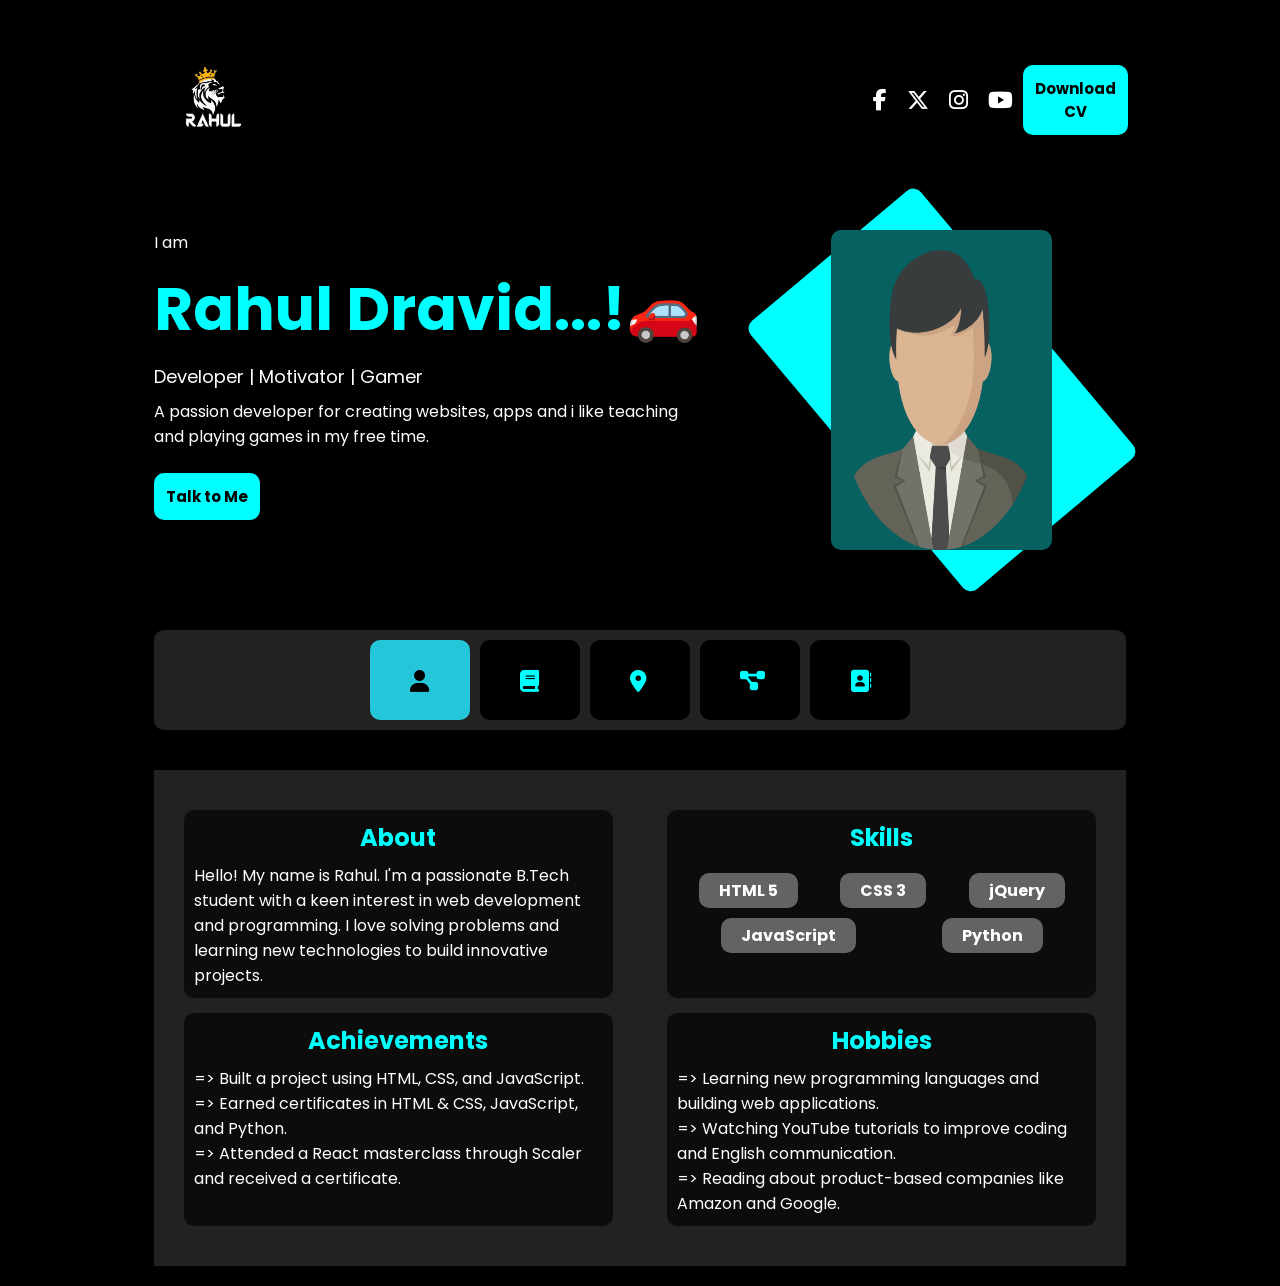
<file: index.html>
<!DOCTYPE html>
<html lang="en">
<head>
    <meta charset="UTF-8">
    <meta name="viewport" content="width=device-width, initial-scale=1.0">
    <title>Portfolio</title>
    <link rel="stylesheet" href="https://cdnjs.cloudflare.com/ajax/libs/font-awesome/6.6.0/css/all.min.css" integrity="sha512-Kc323vGBEqzTmouAECnVceyQqyqdsSiqLQISBL29aUW4U/M7pSPA/gEUZQqv1cwx4OnYxTxve5UMg5GT6L4JJg==" crossorigin="anonymous" referrerpolicy="no-referrer" />
    <link rel="stylesheet" href="./style.css">
    <link rel="icon" href="./portfolio.png">

</head>
<body>

    <section class="banner">

        <header class="top">
            <div class="logo">
                <img class="img" src="./Logo.png">
            </div>

            <div class="top2">

                <ul class="icons">
                    <li class="icon"><i class="fa-brands fa-facebook-f" aria-label="Facebook"></i></li>

                    <li class="icon"><i class="fa-brands fa-x-twitter" aria-label="Twitter"></i></li>
                    <li class="icon"><i class="fa-brands fa-instagram" aria-label="Instagram"></i></li>
                    <li class="icon"><i class="fa-brands fa-youtube" aria-label="YouTube"></i></li>
                    <li><a href="./Rahul's_Resume.pdf" download><button class="btn">Download CV</button></a></li>

                </ul>
            </div>

        </header>

        <section class="profile-content">

            <div class="name">
                <p>I am</p>
                <h1 class="my-name"> Rahul Dravid...!&#128663;</h1>
                <p class="p">Developer | Motivator | Gamer</p>
                <p>A passion developer for creating websites,
                     apps and i like teaching and playing games in my free time.</p>
                <button class="btn p-btn"  onclick="showContact()">Talk to Me</button>

            </div>

            <div class="picture">
                
                <div class="my-pic">
                    <img class="pic" src="./pic.png" alt="My Pic">
                </div>
            <div class="bg"></div>

            </div>
        </section>
    </section>

        <!-- Full details section -->

        <section class="banner2">
            <nav class="nav">
                <div class="nav-item about-link active" >
                    <div class="nav-links">
                        <i class="fa-solid fa-user nav-i"></i>
                        <p class="nav-p">About Me</p>
                    </div>
                </div>


                <div class="nav-item education-link">
                    <div class="nav-links">
                        <i class="fa-solid fa-book nav-i"></i>
                        <p class="nav-p">Education</p>
                    </div>
                </div>


                <div class="nav-item location-link">
                    <div class="nav-links">
                        <i class="fa-solid fa-location-dot nav-i"></i>
                        <p class="nav-p">My location</p>
                    </div>
                </div>

                <div class="nav-item project-link">
                    <div class="nav-links">
                        <i class="fa-solid fa-diagram-project nav-i"></i>
                        <p class="nav-p">Projects</p>
                    </div>
                </div>


                <div class="nav-item contact-link">
                    <div class="nav-links">
                        <i class="fa-solid fa-address-book nav-i"></i>
                        <p class="nav-p">Contact</p>
                    </div>
                </div>
            </nav>
        </section>

        <!-- Content area -->

        <section class="main-content">
            <div class="content-area">
                <div id="about-section" class="about-section">
                    <div class="about-me">
                        <div class="about">
                            <h1 class="title">About</h1>
                            <p>Hello! My name is Rahul. I'm a passionate B.Tech student with a keen interest in web development and programming. I love solving problems and learning new technologies to build innovative projects.</p>
                        </div>


                        <div class="about">
                            <h1 class="title">Skills</h1>

                            <ul class="skills">
                                <li class="skill"><strong>HTML 5</strong></li>
                                <li class="skill"><strong>CSS 3</strong></li>
                                <li class="skill"><strong>jQuery</strong></li>
                                <li class="skill"><strong>JavaScript</strong></li>
                                <li class="skill"><strong>Python</strong></li>
                            </ul>
                        </div>


                        <div class="about">
                            <h1 class="title">Achievements</h1>
                            <p>=> Built a project using HTML, CSS, and JavaScript.</p>
                            <p>=> Earned certificates in HTML & CSS, JavaScript, and Python.</p>
                            <p>=> Attended a React masterclass through Scaler and received a certificate.</p>

                            
                        </div>

                        <div class="about">
                            <h1 class="title">Hobbies</h1>
                            <p>=> Learning new programming languages and building web applications.</p>
                            <p>=> Watching YouTube tutorials to improve coding and English communication.</p>
                            <p>=> Reading about product-based companies like Amazon and Google.</p>
                        </div>
                    </div>
                </div>

                <!-- Education section -->
                <div class="education-section">
                    <div class="education">
                        <div class="clg-details btech-width">

                            <h3 class="h3">Bachelor of Technology (B.Tech) in [Artificial Intelligence & Data Science]</h3>
                            <p> KIET Engineering College, [Korangi, Andhra Pradesh]</p>
                            <p> August 2023 - Present (Currently in 2nd Year)</p> 
                            <ul class="clg-details-list"> 
                            <li><h3 class="h3">Current CGPA:</h3> 7.36 (1st Year)</li>
                            <li><h3 class="h3">Relevant Coursework:</h3></li>
                            <li class="projects"><b>Data Structures & Algorithms:</b> Understanding of how data is organized, managed, and processed efficiently, which is fundamental to software development.</li>
                            <li><h3 class="h3">Projects/Activities:</h3></li>
                            <li class="projects"><b>Hackathons:</b> Actively participated in several hackathons organized by the college, collaborating with peers to develop innovative solutions within limited timeframes. Gained hands-on experience in problem-solving, teamwork, and rapid prototyping.</li> 
                            <li class="projects"><b>Abhiyan:</b> Engaged in the "Abhiyan" initiative, a college-wide campaign focused on social awareness, community service, etc.</li>
                            <li class="projects"><b>Toastmasters Club:</b> A member of the college's Unofficial Toastmasters Club, where I honed my public speaking and leadership skills. Regularly participated in meetings and events, improving my ability to communicate effectively and lead group discussions.</li>
                            </ul>
                        </div>


                        <div class="clg-details">
                            <ul class="clg-details-list">
                                <li><h3 class="h3">Intermediate (10+2)</h3></li>
                                <li> Pr Junior College, Kakinada, Andhra Pradesh</li>
                                <li>June 2021 - April 2023 (Batch)</li>
                                <li> Percentage: 71.2%</li>
                                <li> Stream: MPC</li>
                            </ul>

                        </div>


                        <div class="clg-details">
                            <ul class="clg-details-list">
                                <li><h3 class="h3">Secondary School Certificate (SSC)</h3></li>
                                <li>ZPH School, Gollapalem, Andhra Pradesh</li>
                                <li>Graduated: May 2021</li>
                                <li>GPA: 9.8/10.0</li>
                                <li>Achievements: Winner in all Essay Competitions, Got some gold medals in sports. </li>   
                            </ul>
                        </div>
                    </div>
                </div>


                    <!-- My Location -->
                <div class="location-section">
                    <div class="location">
                        
                        <ul class="location-details">
                            <h2>Address</h2>
                            <li>Palani Rahul Dravid</li>
                            <li>D.No.: 2-108/B</li>
                            <li>near Gandhi Statue</li>
                            <li>Karapa Mandal</li>
                            <li>Gorripudi</li>
                            <li>East Godavari District</li>
                            <li>Andhra Pradesh</li>
                            <li>533468</li>
                        </ul>
                        <div class="map">  
                            <iframe src="https://www.google.com/maps/embed?pb=!1m18!1m12!1m3!1d7084.310667696987!2d82.18814194004105!3d16.868001804432115!2m3!1f0!2f0!3f0!3m2!1i1024!2i768!4f13.1!3m3!1m2!1s0x3a37898d03b92fd5%3A0x546048f19cea795!2sGorripudi%2C%20Andhra%20Pradesh!5e1!3m2!1sen!2sin!4v1725208385802!5m2!1sen!2sin" width="100%" height="100%" style="border:0;" allowfullscreen="" loading="lazy" referrerpolicy="no-referrer-when-downgrade"></iframe>
                        </div>
                    </div>
                </div>

                <!-- projects section  -->

                <div class="Myprojects">
                    <div class="project1">
                            <h1 class="h3">Project Name :</h1>
                            <h1> Admin DashBoard</h1>
                            <h1 class="h3">Check Project in GitHub: <a style="color: blue;" href="https://github.com/PalaniRahulDravid/Responsive-Dashboard">  Link</a></h1>
                    </div>

                </div>


                    <!-- contact details -->

                <div id="contact-section" style="display: none;" class="contact-section">
                    <div class="contact">
                        <h2>Contact Me</h2>
                        <p>Feel free to reach out to me through any of the following ways:</p>
                        <ul class="contact-info">
                            <li><strong>Email:</strong> <a href="mailto:rahuldravidpalani2005@gmail.com">rahuldravidpalani2005@gmail.com</a></li>
                            <li><strong>Phone:</strong> +91 9059074389</li>
                            <li><strong>LinkedIn:</strong> <a href="https://www.linkedin.com/in/palani-rahul-dravid-a89916292/" target="_blank">linkedin.com/rahuldravid</a></li>
                            <li><strong>GitHub:</strong> <a href="https://github.com/PalaniRahulDravid" target="_blank">github.com/PalaniRahulDravid</a></li>
                            <li><strong>Instagram:</strong> <a href="https://instagram.com/useless._.boy._.rahul">useless._.boy._.rahul</a></li>
                        </ul>
                    </div>
                </div>  
            </div>

        </section>

        <script src="https://cdnjs.cloudflare.com/ajax/libs/jquery/3.7.1/jquery.min.js" integrity="sha512-v2CJ7UaYy4JwqLDIrZUI/4hqeoQieOmAZNXBeQyjo21dadnwR+8ZaIJVT8EE2iyI61OV8e6M8PP2/4hpQINQ/g==" crossorigin="anonymous" referrerpolicy="no-referrer"></script>
        
        <script src="./script.js"></script>
</body>
</html>
</file>
<file: style.css>
@import url('https://fonts.googleapis.com/css2?family=Poppins:ital,wght@0,100;0,200;0,300;0,400;0,500;0,600;0,700;0,800;0,900;1,100;1,200;1,300;1,400;1,500;1,600;1,700;1,800;1,900&display=swap');

/* font-family: "Poppins", Arial, sans-serif;
font-weight: 100;
font-style: normal; */

*
{
    margin: 0px;
    padding: 0px;
    box-sizing: border-box;
    font-family: "Poppins", Arial, sans-serif;
}

.banner
{
    width: 100%;
    height: auto;
    background-color: #000000;
    padding: 20px 12%;
}

.top
{
    width: 100%;
    padding: 20px 10px;
    /* background-color: cyan; */
    display: flex;
    justify-content: space-between;
    font-family: "Poppins", Arial, sans-serif;
}

.logo
{
    width: 10%;
    height: 110px;
    /* background-color: white; */
}
img
{
    width: 60%;
    height: 110px;
    margin-left: 20px;
}

.top2
{
    width: 35%;
    height: 110px;
    /* background-color: white; */
    

}

.icons
{
    list-style-type: none;
    color: white;
    display: flex;
    justify-content: space-between;
    /* background-color: red; */
    height: 40px;
    margin-top: 40px;
    align-items: center;
    margin-left: 80px;
}

.icon
{
    /* background-color: blue; */
    font-size: 22px;
    padding: 10px;
}

.icon:hover
{
    font-size: 30px;
    cursor: pointer;
    transition: font-size 0.3s ease-in-out;
    
}

.btn
{
    font-size: 15px;
    padding: 10px;
    border-radius: 10px;
    background-color: #00ffff;
    border: 2px solid #00ffff;
    cursor: pointer;
    font-weight: 700;
}

.btn:focus {
    outline: 2px dashed #00ffff;
}

/* my profile section */

.profile-content
{
    width: 100%;
    padding: 25px 0px;
    /* background-color: white; */
    display: flex;
    column-gap: 5%;
    align-items: center;
}

.name
{
    width: 60%;
    height: 300px;
    /* background-color: red; */
    display: flex;
    flex-direction: column;
    align-items: flex-start;
    row-gap: 9px;
    font-family: "Poppins", Arial, sans-serif;
    color: white;
}

.my-name
{
    font-size: 60px;
    color: #00ffff;
}

.p
{
    font-size: 18px;
}

.p-btn
{
    margin-top: 15px;
    font-family: "Poppins", Arial, sans-serif;
}

.picture
{
    width: 40%;
    /* background-color: red;  */
    position: relative;
    margin-top: 20px;
    display: flex;
    justify-content: center;
    align-items: center;
}

img.pic 
{
    max-width: 100%;
    border-radius: 50%;
}


.my-pic
{
    width: 60%;
    background-color: #086161;
    border-radius: 10px;
    padding-top: 20px;
    padding-left: 10px;
    padding-right: 10px;
    position: absolute;
    z-index: 10;

    
}

.bg
{
    width: 60%;
    height: 350px;
    background-color: #00ffff;
    transform: rotateZ(-40deg);
    border-radius: 10px;
    
    
}
.pic
{
    width: 100%;
    height: 300px;
    margin-left: -1px;
    vertical-align: bottom;
}


/* <!-- Full details section --> */


.banner2
{
    width: 100%;
    padding: 20px 12%;
    background-color: #000000;
    position: relative;
}

.nav
{
    width: 100%;
    background-color:#232222 ;
    font-family: "Poppins", Arial, sans-serif;
    display: flex;
    column-gap: 10px ;
    padding: 10px;
    border-radius: 10px;
    justify-content: center;
    flex-wrap: wrap;
}

.nav-item
{
    width: 100px;
    height: 80px;
    background-color: #000000;
    color: #00ffff;
    padding: 10px 0px;
    overflow: hidden;
    border-radius: 10px;
    transition: .3s;
    cursor: pointer;
}

.nav-item:hover
{
    width: 200px;
}

.nav-links
{
    width: 200px;
    /* background-color: green; */
    padding: 10px 10px;
    margin-left: 30px;
    margin-top: 10px;
    border-radius: 10px;

}

.nav-i
{
    display: inline-block;
    font-size: 22px;
    /* color: #00ffff; */
}

.nav-p
{
    display: inline-block;
    margin-left: 55px;
    transition: .3s;
    /* color: white; */
    
}

.nav-item:hover .nav-links > p
{
    margin-left: 8px;
}


/* <!-- Content area --> */

.main-content
{
    width: 100%;
    padding: 20px 12%;
    background-color: #000000;
}

.content-area
{
    width: 100%;
    padding: 20px 30px;
    background-color: #232222;
    font-family: "Poppins", Arial, sans-serif;
}


/* about section */


.about-me
{
    width: 100%;
    padding: 20px 0px;
    /* background-color: blue; */
    display: flex;
    flex-wrap: wrap;
    column-gap: 6%;
    row-gap: 15px;
    color: white;
}

.about
{
    width: 47%;
    padding: 10px 10px;
    /* background-color: gray; */
    background-color:  #0c0c0c;
    border-radius: 10px;
    
}

.title
{
    display: flex;
    justify-content: center;
    padding-bottom: 8px;
    color: #00ffff;
}

.skills
{
    list-style-type: none;
    display: flex;
    flex-wrap: wrap;
    row-gap: 10px;
    justify-content: space-around;
    margin-top: 10px;
    
}

.skill
{
    background-color:#646363 ;
    padding: 5px 20px;
    border-radius: 10px;
}


/* services section */

.education-section
{
    display: none;
}

.education
{
    width: 100%;
    padding: 20px 0px;
    background-color: #232222;
    display: flex;
    column-gap: 2%;
    flex-wrap: wrap;
    row-gap: 10px;
    /* justify-content: center; */
}

.clg-details
{
    width: 49%;
    background-color: #0c0c0c;
    color: white;
    padding: 20px 20px;
    display: flex;
    flex-direction: column;
    row-gap: 8px;
    border-radius: 10px;
    /* color: white; */
}

.clg-details-list
{
    /* padding-left: 20px; */
    display: flex;
    flex-direction: column;
    row-gap: 5px;
    list-style-type: none;
}

.projects
{
    margin-left: 40px;
    list-style-type: circle;
}

.btech-width
{
    width: 100%;
}

.h3
{
    color: #00ffff;
}


/* My Location css */

.location-section
{
    display: none;
}

.location
{
    width: 100%;
    background-color: #000000;
    padding: 20px 0px;
    font-family: "Poppins", Arial, sans-serif;
    color: white;
    font-size: 25px;
    display: flex;
    justify-content: space-around;
    align-items: center;

}

.location-details
{
    width: 25%;
    list-style-type: none;
}

.location-details > h2
{
    color: #00ffff;
}

.map
{
    width: 70%;
    height: 350px;
    /* background-color: red; */
}

/* My project details  */

.Myprojects
{
    width: 100%;
    height: 200px;
    background-color:#0c0c0c;
    border-radius: 10px;
    display: flex;
    flex-direction: column;
    justify-content: center;
    display: none;
}
.project1
{
    width: 100%;
    padding: 20px 0px;
    /* background-color: yellow; */
    color: white;
    text-align: center;
}



/* contact details */

.contact-section
{
    display: none;
}


.contact {
    background-color: #000000;
    padding: 20px;
    border-radius: 8px;
    width: 100%;
    max-width: 600px;
    margin: 0 auto;
    margin-top: 20px;
    box-shadow: 0 2px 10px rgba(0, 0, 0, 0.1);
}

.contact >h2 {
    font-size: 24px;
    margin-bottom: 15px;
    color: #00ffff;
    text-align: center;
}

.contact > p {
    font-size: 16px;
    color: white;
    text-align: center;
    margin-bottom: 20px;
}

.contact-info {
    list-style-type: none;
    padding: 0;
    /* display: flex;
    flex-direction: column;
    align-items: flex-start;
    margin-left: 100px; */
}

.contact-info > li {
    font-size: 18px;
    margin-bottom: 10px;
    color: white;
    text-align: center;
}

.contact-info a {
    color: #007bff;
    text-decoration: none;
}

.contact-info a:hover {
    text-decoration: underline;
}


.active
{
    background-color: #26c6da;
    color:black;
}



@media (max-width: 768px) {
    .banner {
        padding: 20px 5%;
    }

    .top {
        flex-direction: column;
        align-items: center;
    }

    .logo {
        width: 30%;
        margin-bottom: 10px;
    }

    .top2 {
        width: 100%;
        display: flex;
        justify-content: center;
        margin-top: 10px;
    }

    .icons {
        justify-content: center;
        flex-wrap: wrap;
        margin-top: 20px;
        margin-left: 0;
    }

    .icon {
        font-size: 20px;
        padding: 8px;
    }

    .profile-content {
        flex-direction: column;
        align-items: center;
        /* row-gap: 30px; */
    }

    .name {
        width: 100%;
        flex: none;
        text-align: center;
        /* height: auto; */
    }

    .my-name {
        font-size: 2rem;
    }

    .picture {
        width: 100%;
        flex: none;
        text-align: center;
        margin-top: 10px;
    }

    .my-pic img {
        width: 150px;
        height: 150px;
    }

    .btn {
        padding: 8px 12px;
        font-size: 1rem;
    }

    .bg {
        width: 160px;
        height: 160px;
        transform: rotateZ(-20deg);
    }

    .pic {
        height: 250px;
    }
    .banner2 {
        padding: 20px 5%;
    }
    .about {
        width: 100%;
    }

    .clg-details {
        width: 100%;
    }

    .nav {
        flex-direction: column;
        align-items: center;
    }

    .nav-item {
        width: 90%;
        max-width: 300px;
        margin-bottom: 10px;
    }

    .nav-links {
        justify-content: center;
    }

    .nav-item:hover {
        width: 100%;
    }
    .main-content {
        padding: 40px 10px;
    }
    
    .location{
        display: block;
    }

    .location-details{
        width: 100%;
        text-align: center;
    }

    .map{
        width: 100%;
    }

}
</file>
<file: My Portfolio/style.css>
@import url('https://fonts.googleapis.com/css2?family=Poppins:ital,wght@0,100;0,200;0,300;0,400;0,500;0,600;0,700;0,800;0,900;1,100;1,200;1,300;1,400;1,500;1,600;1,700;1,800;1,900&display=swap');

/* font-family: "Poppins", Arial, sans-serif;
font-weight: 100;
font-style: normal; */

*
{
    margin: 0px;
    padding: 0px;
    box-sizing: border-box;
    font-family: "Poppins", Arial, sans-serif;
}

.banner
{
    width: 100%;
    height: auto;
    background-color: #000000;
    padding: 20px 12%;
}

.top
{
    width: 100%;
    padding: 20px 10px;
    /* background-color: cyan; */
    display: flex;
    justify-content: space-between;
    font-family: "Poppins", Arial, sans-serif;
}

.logo
{
    width: 10%;
    height: 110px;
    /* background-color: white; */
}
img
{
    width: 60%;
    height: 110px;
    margin-left: 20px;
}

.top2
{
    width: 35%;
    height: 110px;
    /* background-color: white; */
    

}

.icons
{
    list-style-type: none;
    color: white;
    display: flex;
    justify-content: space-between;
    /* background-color: red; */
    height: 40px;
    margin-top: 40px;
    align-items: center;
    margin-left: 80px;
}

.icon
{
    /* background-color: blue; */
    font-size: 22px;
    padding: 10px;
}

.icon:hover
{
    font-size: 30px;
    cursor: pointer;
    transition: font-size 0.3s ease-in-out;
    
}

.btn
{
    font-size: 15px;
    padding: 10px;
    border-radius: 10px;
    background-color: #00ffff;
    border: 2px solid #00ffff;
    cursor: pointer;
    font-weight: 700;
}

.btn:focus {
    outline: 2px dashed #00ffff;
}

/* my profile section */

.profile-content
{
    width: 100%;
    padding: 25px 0px;
    /* background-color: white; */
    display: flex;
    column-gap: 5%;
    align-items: center;
}

.name
{
    width: 60%;
    height: 300px;
    /* background-color: red; */
    display: flex;
    flex-direction: column;
    align-items: flex-start;
    row-gap: 9px;
    font-family: "Poppins", Arial, sans-serif;
    color: white;
}

.my-name
{
    font-size: 60px;
    color: #00ffff;
}

.p
{
    font-size: 18px;
}

.p-btn
{
    margin-top: 15px;
    font-family: "Poppins", Arial, sans-serif;
}

.picture
{
    width: 40%;
    /* background-color: red;  */
    position: relative;
    margin-top: 20px;
    display: flex;
    justify-content: center;
    align-items: center;
}

img.pic 
{
    max-width: 100%;
    border-radius: 50%;
}


.my-pic
{
    width: 60%;
    background-color: #086161;
    border-radius: 10px;
    padding-top: 20px;
    padding-left: 10px;
    padding-right: 10px;
    position: absolute;
    z-index: 10;

    
}

.bg
{
    width: 60%;
    height: 350px;
    background-color: #00ffff;
    transform: rotateZ(-40deg);
    border-radius: 10px;
    
    
}
.pic
{
    width: 100%;
    height: 300px;
    margin-left: -1px;
    vertical-align: bottom;
}


/* <!-- Full details section --> */


.banner2
{
    width: 100%;
    padding: 20px 12%;
    background-color: #000000;
    position: relative;
}

.nav
{
    width: 100%;
    background-color:#232222 ;
    font-family: "Poppins", Arial, sans-serif;
    display: flex;
    column-gap: 10px ;
    padding: 10px;
    border-radius: 10px;
    justify-content: center;
    flex-wrap: wrap;
}

.nav-item
{
    width: 100px;
    height: 80px;
    background-color: #000000;
    color: #00ffff;
    padding: 10px 0px;
    overflow: hidden;
    border-radius: 10px;
    transition: .3s;
    cursor: pointer;
}

.nav-item:hover
{
    width: 200px;
}

.nav-links
{
    width: 200px;
    /* background-color: green; */
    padding: 10px 10px;
    margin-left: 30px;
    margin-top: 10px;
    border-radius: 10px;

}

.nav-i
{
    display: inline-block;
    font-size: 22px;
    /* color: #00ffff; */
}

.nav-p
{
    display: inline-block;
    margin-left: 55px;
    transition: .3s;
    /* color: white; */
    
}

.nav-item:hover .nav-links > p
{
    margin-left: 8px;
}


/* <!-- Content area --> */

.main-content
{
    width: 100%;
    padding: 20px 12%;
    background-color: #000000;
}

.content-area
{
    width: 100%;
    padding: 20px 30px;
    background-color: #232222;
    font-family: "Poppins", Arial, sans-serif;
}


/* about section */


.about-me
{
    width: 100%;
    padding: 20px 0px;
    /* background-color: blue; */
    display: flex;
    flex-wrap: wrap;
    column-gap: 6%;
    row-gap: 15px;
    color: white;
}

.about
{
    width: 47%;
    padding: 10px 10px;
    /* background-color: gray; */
    background-color:  #0c0c0c;
    border-radius: 10px;
    
}

.title
{
    display: flex;
    justify-content: center;
    padding-bottom: 8px;
    color: #00ffff;
}

.skills
{
    list-style-type: none;
    display: flex;
    flex-wrap: wrap;
    row-gap: 10px;
    justify-content: space-around;
    margin-top: 10px;
    
}

.skill
{
    background-color:#646363 ;
    padding: 5px 20px;
    border-radius: 10px;
}


/* services section */

.education-section
{
    display: none;
}

.education
{
    width: 100%;
    padding: 20px 0px;
    background-color: #232222;
    display: flex;
    column-gap: 2%;
    flex-wrap: wrap;
    row-gap: 10px;
    /* justify-content: center; */
}

.clg-details
{
    width: 49%;
    background-color: #0c0c0c;
    color: white;
    padding: 20px 20px;
    display: flex;
    flex-direction: column;
    row-gap: 8px;
    border-radius: 10px;
    /* color: white; */
}

.clg-details-list
{
    /* padding-left: 20px; */
    display: flex;
    flex-direction: column;
    row-gap: 5px;
    list-style-type: none;
}

.projects
{
    margin-left: 40px;
    list-style-type: circle;
}

.btech-width
{
    width: 100%;
}

.h3
{
    color: #00ffff;
}


/* My Location css */

.location-section
{
    display: none;
}

.location
{
    width: 100%;
    background-color: #000000;
    padding: 20px 0px;
    font-family: "Poppins", Arial, sans-serif;
    color: white;
    font-size: 25px;
    display: flex;
    justify-content: space-around;
    align-items: center;

}

.location-details
{
    width: 25%;
    list-style-type: none;
}

.location-details > h2
{
    color: #00ffff;
}

.map
{
    width: 70%;
    height: 350px;
    /* background-color: red; */
}

/* My project details  */

.Myprojects
{
    width: 100%;
    height: 200px;
    background-color:#0c0c0c;
    border-radius: 10px;
    display: flex;
    flex-direction: column;
    justify-content: center;
    display: none;
}
.project1
{
    width: 100%;
    padding: 20px 0px;
    /* background-color: yellow; */
    color: white;
    text-align: center;
}



/* contact details */

.contact-section
{
    display: none;
}


.contact {
    background-color: #000000;
    padding: 20px;
    border-radius: 8px;
    width: 100%;
    max-width: 600px;
    margin: 0 auto;
    margin-top: 20px;
    box-shadow: 0 2px 10px rgba(0, 0, 0, 0.1);
}

.contact >h2 {
    font-size: 24px;
    margin-bottom: 15px;
    color: #00ffff;
    text-align: center;
}

.contact > p {
    font-size: 16px;
    color: white;
    text-align: center;
    margin-bottom: 20px;
}

.contact-info {
    list-style-type: none;
    padding: 0;
    /* display: flex;
    flex-direction: column;
    align-items: flex-start;
    margin-left: 100px; */
}

.contact-info > li {
    font-size: 18px;
    margin-bottom: 10px;
    color: white;
    text-align: center;
}

.contact-info a {
    color: #007bff;
    text-decoration: none;
}

.contact-info a:hover {
    text-decoration: underline;
}


.active
{
    background-color: #26c6da;
    color:black;
}



@media (max-width: 768px) {
    .banner {
        padding: 20px 5%;
    }

    .top {
        flex-direction: column;
        align-items: center;
    }

    .logo {
        width: 30%;
        margin-bottom: 10px;
    }

    .top2 {
        width: 100%;
        display: flex;
        justify-content: center;
        margin-top: 10px;
    }

    .icons {
        justify-content: center;
        margin-top: 20px;
        margin-left: 0;
    }

    .icon {
        font-size: 20px;
        padding: 8px;
    }

    .profile-content {
        flex-direction: column;
        align-items: center;
        row-gap: 30px;
    }

    .name {
        width: 100%;
        text-align: center;
        height: auto;
    }

    .my-name {
        font-size: 40px;
    }

    .p {
        font-size: 16px;
    }

    .picture {
        width: 100%;
        margin-top: 10px;
    }

    .my-pic {
        width: 80%;
        margin-bottom: 20px;
    }

    .bg {
        width: 80%;
        height: 250px;
        transform: rotateZ(-20deg);
    }

    .pic {
        height: 250px;
    }
    .banner2 {
        padding: 20px 5%; /* Adjust the padding for smaller screens */
    }
    .about {
        width: 100%;
    }

    .clg-details {
        width: 100%;
    }

    .nav {
        flex-direction: column; /* Stack items vertically */
        align-items: center;
    }

    .nav-item {
        width: 90%; /* Ensure each item takes full width */
        max-width: 300px;
        margin-bottom: 10px; /* Add space between items */
    }

    .nav-links {
        justify-content: center; /* Center the content horizontally */
    }

    .nav-item:hover {
        width: 100%; /* Ensure the hover effect doesn't break layout */
    }
    .main-content {
        padding: 40px 10px;  /* Adjust padding to make it look good on mobile */
    }

    .location{
        display: block;
    }

    .location-details{
        width: 100%;
        text-align: center;
    }

    .map{
        width: 100%;
    }

}
</file>
